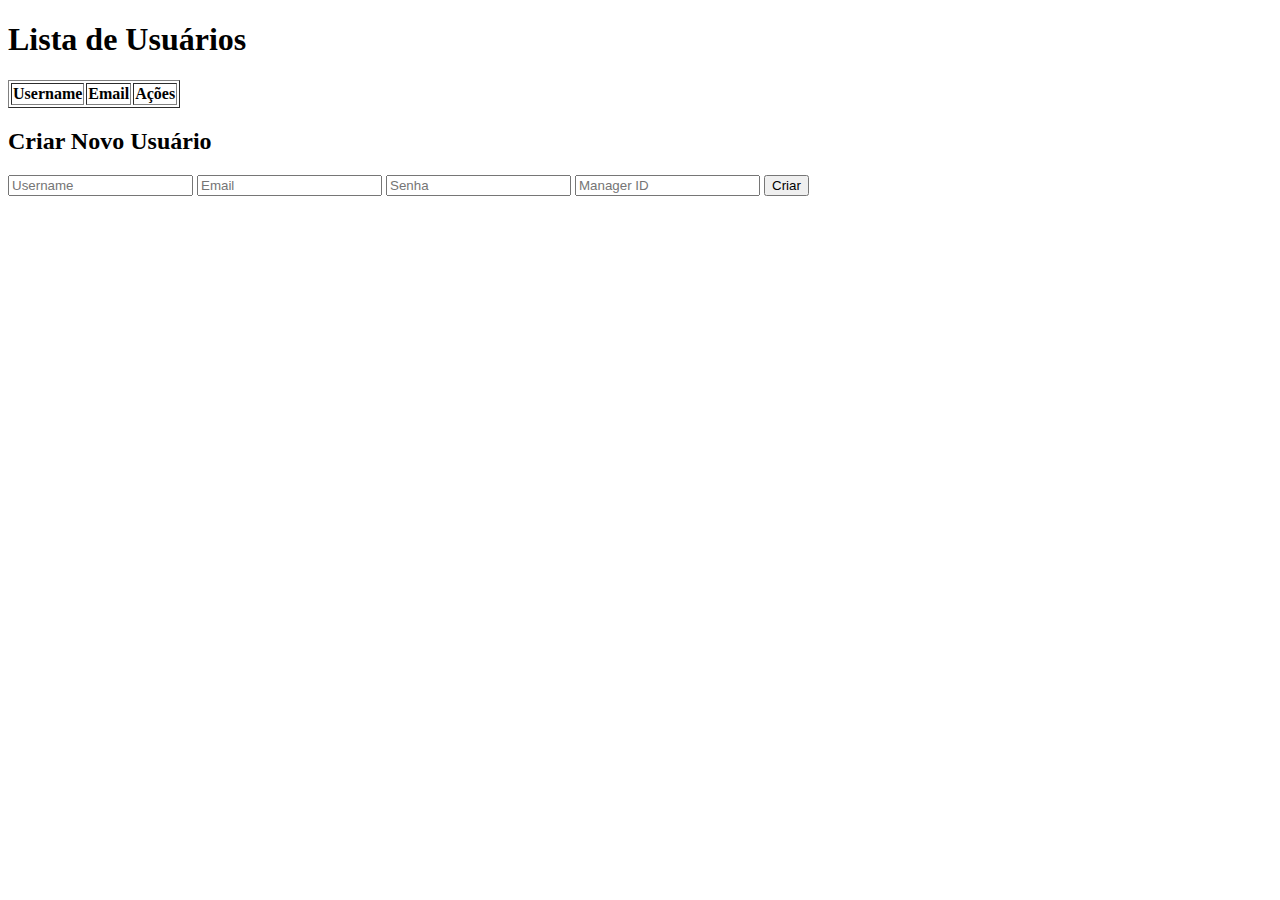
<file: frontend/index.html>
<!DOCTYPE html>
<html lang="pt-br">
<head>
    <meta charset="UTF-8">
    <title>Gerenciador de Usuários</title>
    <link rel="stylesheet" href="style.css">
</head>
<body>
    <h1>Lista de Usuários</h1>
    <table border="1" id="users-table">
        <thead>
            <tr>
                <th>Username</th>
                <th>Email</th>
                <th>Ações</th>
            </tr>
        </thead>
        <tbody id="users-body">
            <!-- usuários vão aqui -->
        </tbody>
    </table>

    <h2>Criar Novo Usuário</h2>
    <form id="create-form">
        <input type="text" id="username" placeholder="Username" required>
        <input type="email" id="email" placeholder="Email" required>
        <input type="password" id="password" placeholder="Senha" required>
        <input type="text" id="managerId" placeholder="Manager ID" required>
        <button type="submit">Criar</button>
    </form>

    <!-- Edit User Modal -->
    <div id="edit-modal">
        <h2>Editar Usuário</h2>
        <form id="edit-form">
            <input type="hidden" id="edit-user-id">
            <input type="hidden" id="edit-user-version">
            <label>
                Username:
                <input type="text" id="edit-username" required>
            </label>
            <br>
            <label>
                Email:
                <input type="email" id="edit-email" required>
            </label>
            <br>
            <label>
                Nova Senha:
                <input type="password" id="edit-password" placeholder="Deixe vazio para manter a atual">
            </label>
            <br>
            <button type="submit">Salvar</button>
            <button type="button" onclick="closeEditModal()">Cancelar</button>
        </form>
    </div>

    <script>
        // Configuração da API
        const config = {
            apiBaseUrl: 'http://localhost:8080/v1/users'
        };
        const api = config.apiBaseUrl;

        function loadUsers() {
            fetch(api)
                .then(res => res.json())
                .then(users => {
                    const tbody = document.getElementById('users-body');
                    tbody.innerHTML = '';
                    users.forEach(user => {
                        const row = document.createElement('tr');
                        row.innerHTML = `
                            <td>${user.username}</td>
                            <td>${user.email}</td>
                            <td>
                                <button onclick="deleteUser('${user.userId}')">Excluir</button>
                                <button onclick="editUser('${user.userId}', '${user.username}', '${user.email}', ${user.version !== undefined ? user.version : 0})">Editar</button>
                            </td>
                        `;
                        tbody.appendChild(row);
                    });
                });
        }

        document.getElementById('create-form').addEventListener('submit', function(e) {
            e.preventDefault();
            const user = {
                username: document.getElementById('username').value,
                email: document.getElementById('email').value,
                password: document.getElementById('password').value,
                managerId: document.getElementById('managerId').value
            };
            fetch(api, {
                method: 'POST',
                headers: { 'Content-Type': 'application/json' },
                body: JSON.stringify(user)
            })
            .then(res => {
                if (!res.ok) {
                    return res.text().then(msg => { throw new Error(msg); });
                }
                return res.json();
            })
        .then(() => {
            loadUsers();
        })
        .catch(err => alert(`Erro ao criar usuário: ${err.message || err}`));
        });

        function deleteUser(id) {
            fetch(`${api}/${id}`, { method: 'DELETE' })
                .then(() => loadUsers())
                .catch(err => alert(`Erro ao excluir usuário: ${err.message || err}`));
        }

        function editUser(id, currentUsername, currentEmail, currentVersion) {
            document.getElementById('edit-user-id').value = id;
            document.getElementById('edit-username').value = currentUsername;
            document.getElementById('edit-email').value = currentEmail;
            document.getElementById('edit-user-version').value = currentVersion || 0;
            document.getElementById('edit-password').value = '';
            document.getElementById('edit-modal').style.display = 'block';
        }

        function closeEditModal() {
            document.getElementById('edit-modal').style.display = 'none';
        }

        document.getElementById('edit-form').addEventListener('submit', function(e) {
            e.preventDefault();
            const id = document.getElementById('edit-user-id').value;
            const username = document.getElementById('edit-username').value;
            const email = document.getElementById('edit-email').value;
            const password = document.getElementById('edit-password').value;
            const version = parseInt(document.getElementById('edit-user-version').value, 10) || 0;

            if (username && email) {
                const bodyData = {
                    username,
                    email,
                    version
                };
                if (password) {
                    bodyData.password = password;
                }

                fetch(`${api}/${id}`, {
                    method: 'PUT',
                    headers: { 'Content-Type': 'application/json' },
                    body: JSON.stringify(bodyData)
                })
                .then(response => {
                    if (!response.ok) {
                        return response.json().then(err => Promise.reject(err));
                    }
                    return response.json();
                })
                .then(() => {
                    closeEditModal();
                    loadUsers();
                })
                .catch(err => alert(`Erro ao editar usuário: ${err.message || err}`));
            } else {
                alert('Usuário e email são obrigatórios.');
            }
        });
        loadUsers();
    </script>
</body>
</html>
</file>
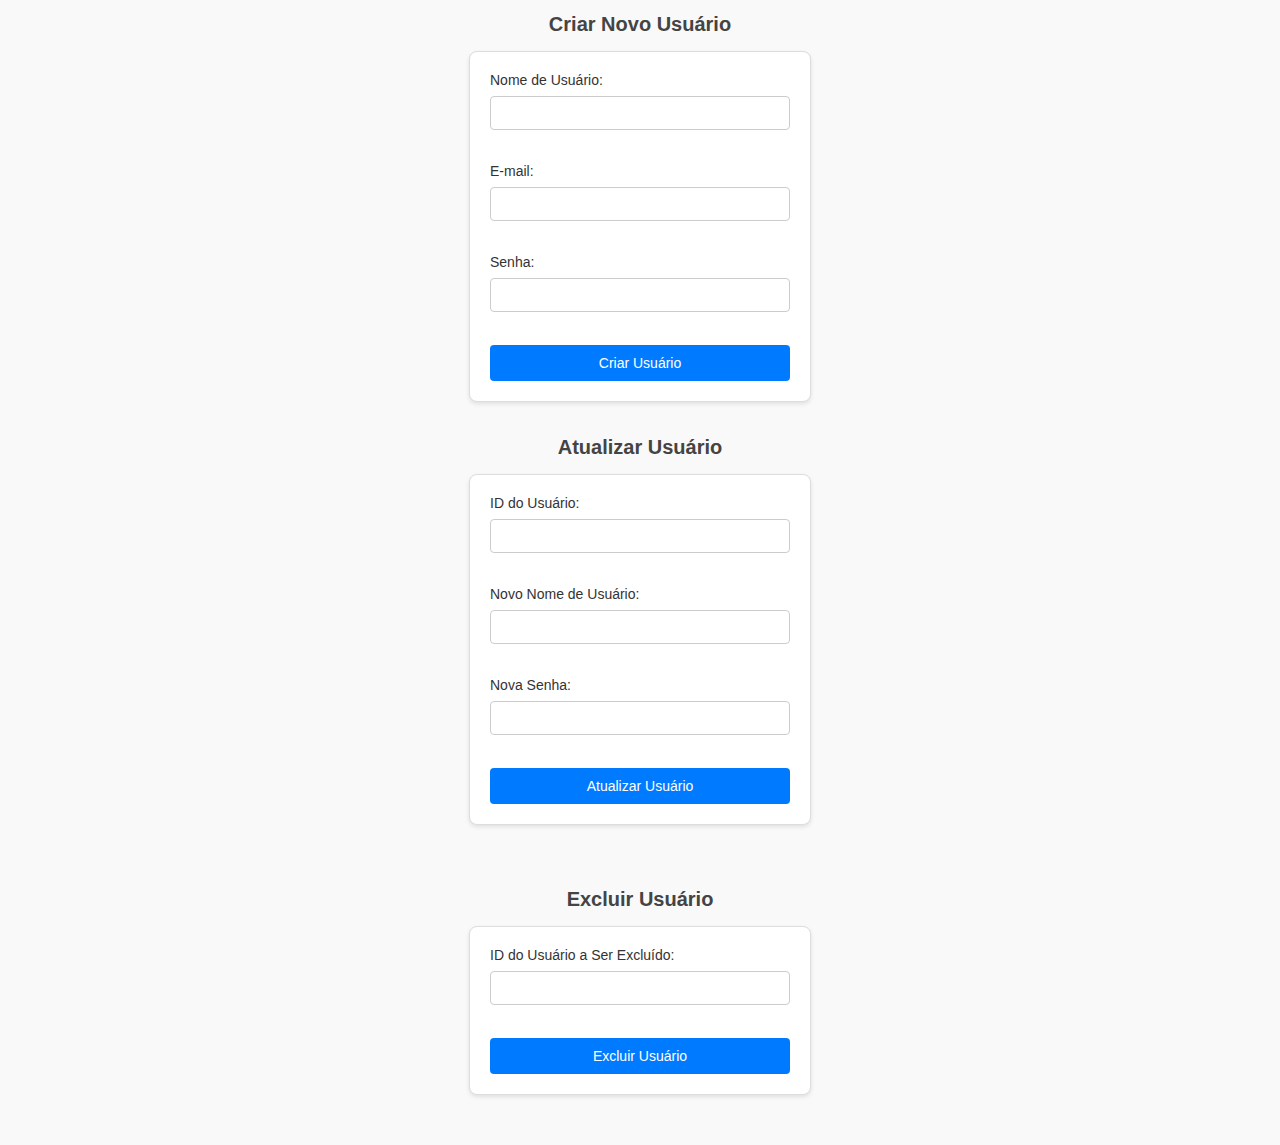
<file: src/main/resources/static/index.html>
<!DOCTYPE html>
<html lang="pt-br">
<head>
    <link rel="stylesheet" href="styles.css">
    <meta charset="UTF-8">
    <meta name="viewport" content="width=device-width, initial-scale=1.0">
    <title>Gestão de Usuários</title>
</head>
<body>

<!-- cria usuário -->
<h1>Criar Novo Usuário</h1>
<form id="createUserForm">
    <label for="username">Nome de Usuário:</label>
    <input type="text" id="username" name="username" required>
    <br><br>

    <label for="email">E-mail:</label>
    <input type="email" id="email" name="email" required>
    <br><br>

    <label for="password">Senha:</label>
    <input type="text" id="password" name="password" required>
    <br><br>

    <button type="button" onclick="createUser()">Criar Usuário</button>
</form>

<!-- atualiza usuário -->
<h1>Atualizar Usuário</h1>
<form id="updateUserForm">
    <label for="userId">ID do Usuário:</label>
    <input type="text" id="userId" name="userId" required>
    <br><br>

    <label for="newUsername">Novo Nome de Usuário:</label>
    <input type="text" id="newUsername" name="newUsername" required>
    <br><br>

    <label for="newPassword">Nova Senha:</label>
    <input type="password" id="newPassword" name="newPassword" required>
    <br><br>

    <button type="button" onclick="updateUser()">Atualizar Usuário</button>
</form>
<div id="updateResponseMessage"></div>

<!-- deleta usuário -->
<h1>Excluir Usuário</h1>
<form id="deleteUserForm">
    <label for="deleteUserId">ID do Usuário a Ser Excluído:</label>
    <input type="text" id="deleteUserId" name="deleteUserId" required>
    <br><br>

    <button type="button" onclick="deleteUser()">Excluir Usuário</button>
</form>

<div id="deleteResponseMessage"></div>

<script src="config.js"></script>

<script>
    async function deleteUser() {
        const userId = document.getElementById("deleteUserId").value;

        try {
            const response = await fetch(`${API_URL}/users/${userId}`, {
                method: "DELETE",
            });

            if (response.ok) {
                document.getElementById("deleteResponseMessage").innerText = "Usuário excluído com sucesso!";
            } else {
                document.getElementById("deleteResponseMessage").innerText = "Erro ao excluir usuário.";
            }
        } catch (error) {
            document.getElementById("deleteResponseMessage").innerText = "Erro de rede ou servidor.";
        }
    }

    async function updateUser() {
        const userId = document.getElementById("userId").value;
        const newUsername = document.getElementById("newUsername").value;
        const newPassword = document.getElementById("newPassword").value;

        const userDto = {
            username: newUsername,
            password: newPassword
        };

        try {
            const response = await fetch(`${API_URL}/users/${userId}`, {
                method: "PUT",
                headers: {
                    "Content-Type": "application/json"
                },
                body: JSON.stringify(userDto)
            });

            if (response.ok) {
                document.getElementById("updateResponseMessage").innerText = "Usuário atualizado com sucesso!";
            } else {
                document.getElementById("updateResponseMessage").innerText = "Erro ao atualizar usuário.";
            }
        } catch (error) {
            document.getElementById("updateResponseMessage").innerText = "Erro de rede ou servidor.";
        }
    }

    async function createUser() {
        const username = document.getElementById("username").value;
        const email = document.getElementById("email").value;
        const senha = document.getElementById("password").value;

        const userDto = {
            username: username,
            email: email,
            password: senha
        };

        try {
            const response = await fetch(`${API_URL}/users`, {
                method: "POST",
                headers: {
                    "Content-Type": "application/json"
                },
                body: JSON.stringify(userDto)
            });

            if (response.ok) {
                document.getElementById("responseMessage").innerText = "Usuário criado com sucesso!";
            } else {
                document.getElementById("responseMessage").innerText = "Erro ao criar usuário.";
            }
        } catch (error) {
            document.getElementById("responseMessage").innerText = "Erro de rede ou servidor.";
        }
    }
</script>

<div id="responseMessage"></div>
</body>
</html>
</file>
<file: frontend/style.css>
#edit-modal {
    display: none;
    position: fixed;
    top: 20%;
    left: 50%;
    transform: translate(-50%, 0);
    background: #fff;
    border: 1px solid #ccc;
    padding: 20px;
    z-index: 1000;
}
</file>
<file: src/main/resources/static/styles.css>
body {
    font-family: Arial, sans-serif;
    margin: 0;
    padding: 0;
    background-color: #f9f9f9;
    color: #333;
    display: flex;
    justify-content: center;
    align-items: center;
    flex-direction: column;
    min-height: 100vh;
}

/* Head */
h1 {
    font-size: 20px;
    color: #444;
    margin-bottom: 15px;
    text-align: center;
}

form {
    background: #fff;
    border: 1px solid #ddd;
    border-radius: 8px;
    padding: 20px;
    width: 300px;
    box-shadow: 0 2px 4px rgba(0, 0, 0, 0.1);
    margin-bottom: 20px;
}

label {
    display: block;
    font-size: 14px;
    margin-bottom: 8px;
}

input[type="text"],
input[type="email"],
input[type="password"] {
    width: 100%;
    padding: 8px;
    margin-bottom: 15px;
    border: 1px solid #ccc;
    border-radius: 4px;
    font-size: 14px;
    box-sizing: border-box;
}

/* Buttons */
button {
    width: 100%;
    padding: 10px;
    background-color: #007bff;
    color: #fff;
    border: none;
    border-radius: 4px;
    font-size: 14px;
    cursor: pointer;
}

button:hover {
    background-color: #0056b3;
}


div[id$="ResponseMessage"] {
    margin-top: 10px;
    padding: 10px;
    font-size: 14px;
    border-radius: 4px;
    text-align: center;
}

@media (max-width: 400px) {
    form {
        width: 90%;
    }

    h1 {
        font-size: 18px;
    }
}
</file>
